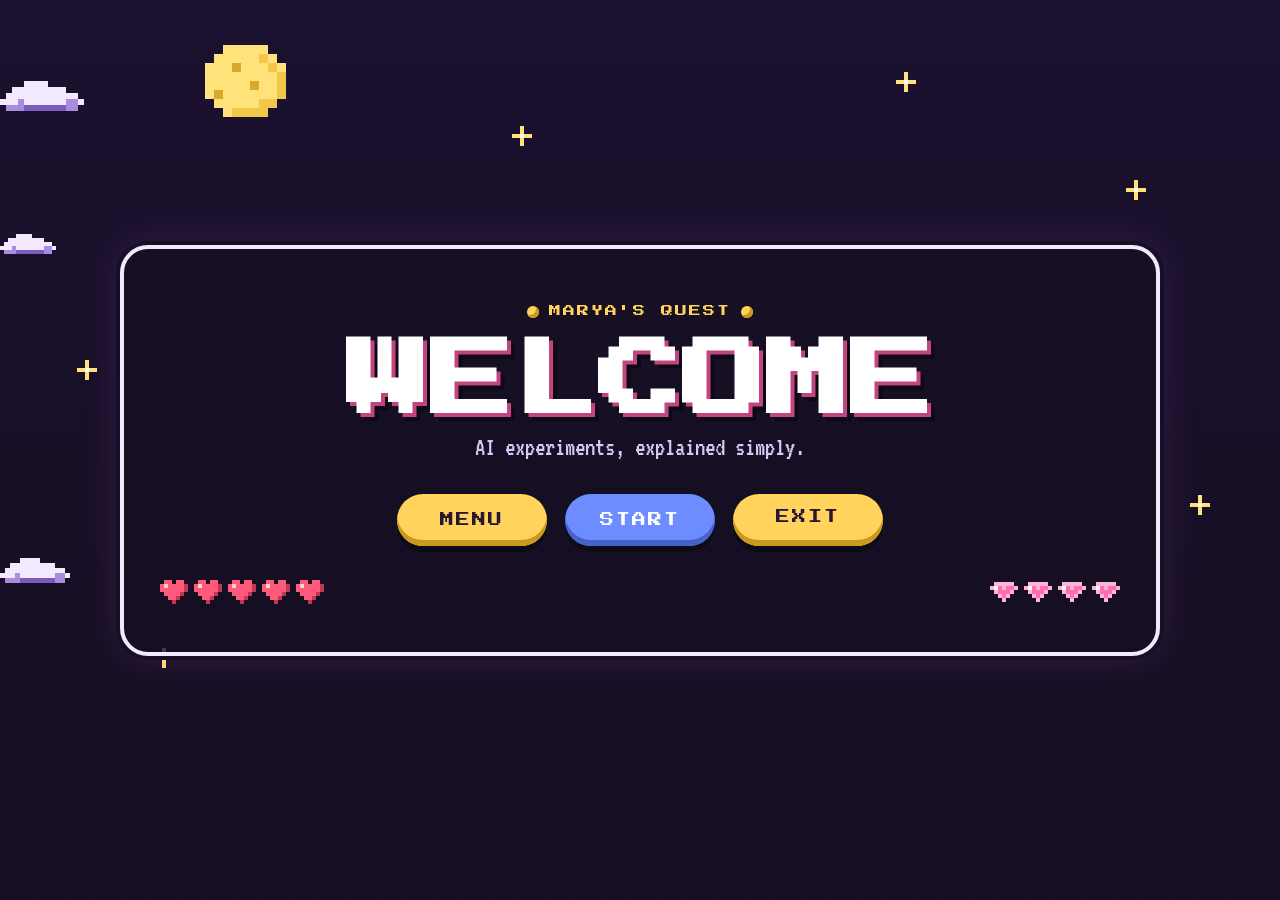
<file: static/start/index.html>
<!doctype html>
<html lang="en">
<head>
<meta charset="utf-8">
<meta name="viewport" content="width=device-width, initial-scale=1">
<title>Marya's Quest: press start</title>
<meta name="description" content="Press start to meet Marya: AI experiments, explained simply.">
<link rel="preconnect" href="https://fonts.googleapis.com">
<link href="https://fonts.googleapis.com/css2?family=Press+Start+2P&family=VT323&display=swap" rel="stylesheet">
<style>
  :root {
    --night: #170f24;
    --night-2: #24173a;
    --line: #f2e9ff;
    --pink: #ff6fae;
    --pink-dark: #c2457f;
    --pink-soft: #ffd1e6;
    --green: #7fd3a0;
    --yellow: #ffd35c;
    --blue: #6c8cff;
    --ink: #2a1630;
  }
  * { box-sizing: border-box; }
  html, body { margin: 0; height: 100%; }
  body {
    background: var(--night);
    color: var(--line);
    font-family: "Press Start 2P", monospace;
    overflow-x: hidden;
    image-rendering: pixelated;
  }
  /* starfield */
  .sky {
    position: fixed; inset: 0; z-index: 0; pointer-events: none;
    background:
      radial-gradient(1px 1px at 12% 18%, #fff8 50%, transparent 51%),
      radial-gradient(1px 1px at 27% 62%, #fff6 50%, transparent 51%),
      radial-gradient(1px 1px at 44% 30%, #fff8 50%, transparent 51%),
      radial-gradient(1px 1px at 63% 12%, #fff6 50%, transparent 51%),
      radial-gradient(1px 1px at 78% 48%, #fff8 50%, transparent 51%),
      radial-gradient(1px 1px at 91% 22%, #fff6 50%, transparent 51%),
      radial-gradient(1px 1px at 7% 80%, #fff6 50%, transparent 51%),
      radial-gradient(1px 1px at 55% 85%, #fff5 50%, transparent 51%),
      linear-gradient(#1b1130, var(--night) 70%);
  }
  .floor {
    position: fixed; left: -50%; right: -50%; bottom: -10vh; height: 45vh; z-index: 0; pointer-events: none;
    background-image:
      linear-gradient(#b05bd855 2px, transparent 2px),
      linear-gradient(90deg, #b05bd855 2px, transparent 2px);
    background-size: 60px 60px;
    transform: perspective(300px) rotateX(60deg);
    transform-origin: bottom;
    animation: floor 4s linear infinite;
    mask-image: linear-gradient(transparent, #000 40%);
  }
  @keyframes floor { to { background-position: 0 60px, 0 0; } }
  .sprite { position: fixed; z-index: 1; pointer-events: none; }
  .drift { animation: drift 40s linear infinite; }
  .drift.slow { animation-duration: 65s; }
  @keyframes drift { from { transform: translateX(-20vw); } to { transform: translateX(120vw); } }
  .twinkle { animation: twinkle 1.6s steps(2) infinite; }
  @keyframes twinkle { 50% { opacity: .25; transform: scale(.7); } }
  .bob { animation: bob 1.2s steps(2) infinite; }
  @keyframes bob { 50% { transform: translateY(-6px); } }

  main { position: relative; z-index: 2; min-height: 100%; display: flex; align-items: safe center; justify-content: center; padding: 24px 16px; }
  .screen { display: none; width: 100%; max-width: 1040px; }
  .screen.on { display: block; animation: pop .25s steps(3); }
  @keyframes pop { from { opacity: 0; transform: scale(.96); } }

  /* title screen */
  .frame {
    position: relative; border: 4px solid var(--line); border-radius: 28px;
    padding: 56px 24px 48px; text-align: center; background: #170f24cc;
    box-shadow: 0 0 0 4px var(--night), 0 0 40px #b05bd833;
  }
  .kicker { font-size: 12px; color: var(--yellow); letter-spacing: 2px; }
  .kicker span { display: inline-block; width: 12px; height: 12px; background: var(--yellow); border-radius: 50%; vertical-align: -1px; margin: 0 10px; box-shadow: inset -3px -3px 0 #c99a1e; }
  h1.big {
    margin: 22px 0 10px; font-size: clamp(36px, 9vw, 84px); line-height: 1; color: #fff;
    text-shadow: 4px 4px 0 var(--pink-dark), 8px 8px 0 #00000066;
  }
  .sub { font-family: VT323, monospace; font-size: 26px; color: #d9c8f5; margin: 0 0 34px; }
  .buttons { display: flex; flex-wrap: wrap; gap: 18px; justify-content: center; }
  .btn {
    font: inherit; font-size: 14px; letter-spacing: 2px; color: var(--ink); cursor: pointer;
    padding: 16px 28px; min-width: 150px; min-height: 52px; border: 0; border-radius: 999px;
    background: var(--yellow); box-shadow: inset 0 -6px 0 #c99a1e, 0 6px 0 #00000055;
    text-decoration: none; display: inline-block;
  }
  .btn.blue { background: var(--blue); color: #fff; box-shadow: inset 0 -6px 0 #4562c9, 0 6px 0 #00000055; }
  .btn.pink { background: var(--pink); color: #fff; box-shadow: inset 0 -6px 0 var(--pink-dark), 0 6px 0 #00000055; }
  .btn:hover, .btn:focus-visible { transform: translateY(-2px); outline: 3px solid #fff; outline-offset: 3px; }
  .btn:active { transform: translateY(3px); box-shadow: inset 0 -2px 0 #0003; }
  .blink { animation: blink 1s steps(2) infinite; }
  @keyframes blink { 50% { opacity: .35; } }
  .hud { display: flex; justify-content: space-between; align-items: center; margin-top: 34px; padding: 0 12px; gap: 12px; flex-wrap: wrap; }
  .hud .row { display: flex; gap: 6px; }

  /* dialogue */
  .talk { display: flex; flex-direction: column; align-items: center; gap: 28px; }
  .talk .hero { width: 192px; height: 168px; }
  .bubble {
    width: 100%; max-width: 760px; min-height: 170px; background: #fff; color: var(--ink);
    border: 4px solid var(--ink); border-radius: 10px; padding: 24px 26px 40px; position: relative;
    box-shadow: 0 0 0 4px var(--line), 8px 8px 0 4px #0006;
    font-family: VT323, monospace; font-size: 30px; line-height: 1.25;
  }
  .bubble .who { position: absolute; top: -20px; left: 20px; background: var(--pink); color: #fff; font-family: "Press Start 2P", monospace; font-size: 12px; padding: 8px 12px; border: 4px solid var(--ink); }
  .bubble .next { position: absolute; right: 18px; bottom: 12px; font-family: "Press Start 2P", monospace; font-size: 11px; color: var(--pink-dark); }
  .bubble button { all: unset; position: absolute; inset: 0; cursor: pointer; }
  .bubble button:focus-visible { outline: 3px dashed var(--pink); outline-offset: -10px; }

  /* about board */
  .marquee { overflow: hidden; background: var(--blue); border-block: 4px solid var(--ink); margin: 0 -16px 28px; }
  .marquee div { display: inline-block; white-space: nowrap; padding: 10px 0; font-size: 14px; color: #fff; animation: marquee 18s linear infinite; }
  @keyframes marquee { to { transform: translateX(-50%); } }
  .board { display: grid; grid-template-columns: 1fr 1.2fr 1fr; grid-template-areas: "level console hello" "weapons log skills"; gap: 28px 26px; align-items: start; }
  .level { grid-area: level; padding-top: 10px; }
  .level h2 { margin: 0; font-size: clamp(28px, 4vw, 44px); line-height: 1.1; color: var(--pink-soft); text-shadow: 3px 3px 0 var(--pink-dark); }
  .level p { margin: 14px 0 0; font-size: 12px; line-height: 1.6; color: var(--pink-soft); }
  .level .name { margin-top: 22px; font-size: clamp(22px, 3vw, 30px); color: var(--green); text-shadow: 3px 3px 0 #2d6b47; }
  .console { grid-area: console; justify-self: center; width: min(100%, 340px); }
  .shell { background: var(--pink); border: 4px solid var(--ink); border-radius: 22px; padding: 16px; box-shadow: inset -6px -6px 0 var(--pink-dark), 8px 8px 0 #0007; }
  .top { background: #3a2a44; border: 4px solid var(--ink); border-radius: 12px; padding: 12px 14px; }
  .lcd { background: #9fd8a9; border: 4px solid var(--ink); height: 170px; display: flex; align-items: center; justify-content: center; position: relative; overflow: hidden; }
  .lcd .zz { position: absolute; top: 14px; right: 22px; font-size: 12px; color: var(--ink); animation: zz 2s steps(4) infinite; }
  @keyframes zz { 0% { opacity: 0; transform: translate(0, 6px); } 50% { opacity: 1; } 100% { opacity: 0; transform: translate(10px, -10px); } }
  .hinge { height: 14px; margin: 0 26px; background: var(--pink-dark); border-inline: 4px solid var(--ink); }
  .bottom { display: grid; grid-template-columns: 56px 1fr 56px; gap: 12px; align-items: center; background: var(--pink); }
  .pad { width: 52px; height: 52px; position: relative; }
  .pad::before, .pad::after { content: ""; position: absolute; background: var(--ink); }
  .pad::before { left: 18px; top: 0; width: 16px; height: 52px; }
  .pad::after { top: 18px; left: 0; width: 52px; height: 16px; }
  .touch { background: var(--pink-soft); border: 4px solid var(--ink); height: 92px; background-image: linear-gradient(#c2457f33 2px, transparent 2px), linear-gradient(90deg, #c2457f33 2px, transparent 2px); background-size: 16px 16px; }
  .abxy { display: grid; grid-template-columns: repeat(2, 18px); gap: 8px; justify-content: center; }
  .abxy i { width: 18px; height: 18px; border-radius: 50%; background: var(--pink-soft); border: 3px solid var(--ink); }
  .win { background: var(--pink-soft); color: var(--ink); border: 4px solid var(--ink); box-shadow: 6px 6px 0 #0007; }
  .win .bar { background: var(--pink); border-bottom: 4px solid var(--ink); height: 26px; display: flex; justify-content: flex-end; gap: 4px; padding: 3px 4px; }
  .win .bar i { width: 14px; height: 14px; background: var(--pink-soft); border: 2px solid var(--ink); }
  .win .body { padding: 14px 16px 18px; font-family: VT323, monospace; font-size: 22px; line-height: 1.15; }
  .win h3 { margin: 0 0 12px; font-family: "Press Start 2P", monospace; font-size: 11px; text-align: center; background: var(--yellow); border: 3px solid var(--ink); padding: 8px; }
  .win p { margin: 0 0 8px; }
  .win b { color: var(--pink-dark); font-weight: normal; }
  .win ul { margin: 0; padding-left: 18px; }
  .hello { grid-area: hello; } .weapons { grid-area: weapons; } .log { grid-area: log; } .skills { grid-area: skills; }
  .chips { display: flex; flex-wrap: wrap; gap: 8px; }
  .chips span { background: #fff; border: 3px solid var(--ink); padding: 4px 8px; font-size: 20px; }
  .actions { display: flex; flex-wrap: wrap; gap: 16px; justify-content: center; margin-top: 34px; }

  /* quest log */
  .quests h2 { text-align: center; font-size: clamp(22px, 4vw, 34px); color: var(--yellow); text-shadow: 3px 3px 0 #9a6b00; margin: 0 0 28px; }
  .qgrid { display: grid; grid-template-columns: repeat(auto-fit, minmax(240px, 1fr)); gap: 22px; }
  .quest { text-decoration: none; }
  .quest .body { min-height: 150px; }
  .tag { display: inline-block; margin-top: 8px; padding: 4px 8px; border: 3px solid var(--ink); font-size: 18px; }
  .tag.done { background: var(--green); } .tag.wip { background: var(--yellow); }
  .quest:hover .win, .quest:focus-visible .win { transform: translate(-2px, -2px); box-shadow: 8px 8px 0 #0007; }
  .quest:focus-visible { outline: none; }

  @media (max-width: 860px) {
    .board { grid-template-columns: 1fr; grid-template-areas: "level" "console" "hello" "weapons" "log" "skills"; }
  }
  @media (prefers-reduced-motion: reduce) {
    *, *::before, *::after { animation: none !important; }
  }
  .sr { position: absolute; width: 1px; height: 1px; overflow: hidden; clip: rect(0 0 0 0); }
</style>
</head>
<body>
<div class="sky" aria-hidden="true"></div>
<div class="floor" aria-hidden="true"></div>
<div id="decor" aria-hidden="true"></div>

<main>
  <!-- TITLE -->
  <section class="screen on" id="title" aria-labelledby="t-h">
    <div class="frame">
      <div class="kicker"><span></span>MARYA'S QUEST<span></span></div>
      <h1 class="big" id="t-h">WELCOME</h1>
      <p class="sub">AI experiments, explained simply.</p>
      <div class="buttons">
        <button class="btn" data-go="quests">MENU</button>
        <button class="btn blue" data-go="talk" id="startBtn"><span class="blink">START</span></button>
        <a class="btn" href="https://github.com/woletee">EXIT</a>
      </div>
      <div class="hud">
        <div class="row" data-sprite="heart" data-n="5" aria-label="5 lives"></div>
        <div class="row" data-sprite="gem" data-n="4" aria-label="4 gems"></div>
      </div>
    </div>
  </section>

  <!-- DIALOGUE -->
  <section class="screen" id="talk" aria-label="Introduction">
    <div class="talk">
      <div class="hero bob" data-sprite="brain" data-scale="12"></div>
      <div class="bubble" aria-live="polite">
        <div class="who">MARYA</div>
        <span id="line"></span>
        <div class="next blink">CLICK ▶</div>
        <button id="advance" aria-label="Next line"></button>
      </div>
    </div>
  </section>

  <!-- ABOUT -->
  <section class="screen" id="about" aria-labelledby="lvl-h">
    <div class="marquee" aria-hidden="true"><div>★ About Me ★ About Me ★ About Me ★ About Me ★ About Me ★ About Me ★ About Me ★ About Me ★ About Me ★ About Me ★ About Me ★ About Me ★&nbsp;</div></div>
    <div class="board">
      <div class="level">
        <h2 id="lvl-h">LEVEL<br>01</h2>
        <p>Meet the<br>player</p>
        <div class="name">MARYA</div>
      </div>

      <div class="console" aria-hidden="true">
        <div class="shell">
          <div class="top"><div class="lcd"><div data-sprite="brain" data-scale="7" class="bob"></div><span class="zz">Zz</span></div></div>
        </div>
        <div class="hinge"></div>
        <div class="shell"><div class="bottom"><div class="pad"></div><div class="touch"></div><div class="abxy"><i></i><i></i><i></i><i></i></div></div></div>
      </div>

      <div class="win hello"><div class="bar"><i></i><i></i><i></i></div><div class="body">
        <h3>HELLO !!</h3>
        <p><b>Player:</b> Marya</p>
        <p><b>Role:</b> AI researcher and blogger</p>
        <p><b>Mission:</b> make AI papers easy to read, see and run.</p>
        <p><b>Status:</b> testing whether AI can learn to sleep.</p>
        <p>Let's start the game!</p>
      </div></div>

      <div class="win weapons"><div class="bar"><i></i><i></i><i></i></div><div class="body">
        <h3>WEAPONS MASTERY</h3>
        <div class="chips"><span>Python</span><span>PyTorch</span><span>MONAI</span><span>Hugging Face</span><span>Colab</span><span>Hugo</span></div>
      </div></div>

      <div class="win log"><div class="bar"><i></i><i></i><i></i></div><div class="body">
        <h3>TRAINING LOG</h3>
        <p><b>Nov 2026:</b> ran GPT-2 sleep experiments, 3 seeds</p>
        <p><b>Now:</b> designing Paper to Code</p>
        <p><b>Next:</b> repeat the sleep test on a bigger model</p>
      </div></div>

      <div class="win skills"><div class="bar"><i></i><i></i><i></i></div><div class="body">
        <h3>SKILLS MASTERY</h3>
        <ul>
          <li>Diffusion models</li>
          <li>Medical image translation (MRI → CT)</li>
          <li>Continual learning</li>
          <li>Experiment design</li>
          <li>Technical writing</li>
        </ul>
      </div></div>
    </div>
    <div class="actions">
      <button class="btn" data-go="title">◀ TITLE</button>
      <button class="btn pink" data-go="quests">NEXT LEVEL ▶</button>
    </div>
  </section>

  <!-- QUEST LOG -->
  <section class="screen quests" id="quests" aria-labelledby="q-h">
    <h2 id="q-h">QUEST LOG</h2>
    <div class="qgrid">
      <a class="quest" href="https://woletee.github.io/blog/can-ai-learn-to-sleep/">
        <div class="win"><div class="bar"><i></i><i></i><i></i></div><div class="body">
          <h3>QUEST 1</h3>
          <p>Can AI learn to sleep? A GPT-2 experiment on forgetting.</p>
          <span class="tag done">CLEARED</span>
        </div></div>
      </a>
      <a class="quest" href="https://woletee.github.io/blog/">
        <div class="win"><div class="bar"><i></i><i></i><i></i></div><div class="body">
          <h3>QUEST 2</h3>
          <p>Paper to Code: papers you can read, see and run.</p>
          <span class="tag wip">IN PROGRESS</span>
        </div></div>
      </a>
      <a class="quest" href="https://github.com/woletee">
        <div class="win"><div class="bar"><i></i><i></i><i></i></div><div class="body">
          <h3>QUEST 3</h3>
          <p>MRI to CT: translating scans with diffusion models.</p>
          <span class="tag wip">IN PROGRESS</span>
        </div></div>
      </a>
    </div>
    <div class="actions">
      <button class="btn" data-go="title">◀ TITLE</button>
      <button class="btn blue" data-go="about">ABOUT ME</button>
    </div>
  </section>
</main>

<script>
  // tiny pixel-art renderer: each string row is a line of pixels
  const ART = {
    heart: { c: { r: "#ff5a7a", R: "#c23656", w: "#ffd1dc" }, m: [".rr.rr.", "rwrrrrR", "rrrrrrR", ".rrrrR.", "..rrR..", "...R..."] },
    gem:   { c: { c: "#ffb3d9", C: "#ff6fae", w: "#ffffff" }, m: [".ccccc.", "cwCcCCc", ".cCCCc.", "..cCc..", "...c..."] },
    star:  { c: { y: "#ffe27a", Y: "#ffffff" }, m: ["..y..", "..y..", "yyYyy", "..y..", "..y.."] },
    cloud: { c: { w: "#f2e9ff", p: "#a98be0", P: "#7a5cc0" }, m: ["....wwww......", "..wwwwwwwww...", ".wwwwwwwwwwww.", "wwwpwwwwwwwppw", ".pppPPPPPPPpp."] },
    moon:  { c: { y: "#ffe27a", Y: "#f2c84b", o: "#d9a92a" }, m: ["..yyyyy..", ".yyyyyYy.", "yyyoyyyYy", "yyyyyyyyY", "yyyyyoyyY", "yoyyyyyyY", ".yyyyyYY.", "..yYYYY.."] },
    brain: { c: { p: "#ff9ecf", P: "#e86aa8", k: "#2a1630", w: "#ffffff" }, m: [
      "....pppppppp....",
      "..ppPPppppPPpp..",
      ".pPPppPPPPppPPp.",
      "pPppPPppppPPppPp",
      "pppPPppPPppPPppp",
      "pPPppPPppPPppPPp",
      "ppppkkkppkkkpppp",
      "pPPppppppppppPPp",
      ".ppppppkkppppPp.",
      "..pPpppppppPpp..",
      "....pppppppp....",
      ".....kk..kk....."] }
  };
  function svg(name, scale) {
    const a = ART[name], h = a.m.length, w = a.m[0].length;
    let r = "";
    a.m.forEach((row, y) => [...row].forEach((ch, x) => { if (a.c[ch]) r += `<rect x="${x}" y="${y}" width="1" height="1" fill="${a.c[ch]}"/>`; }));
    return `<svg width="${w * scale}" height="${h * scale}" viewBox="0 0 ${w} ${h}" shape-rendering="crispEdges" aria-hidden="true">${r}</svg>`;
  }
  document.querySelectorAll("[data-sprite]").forEach(el => {
    const n = +(el.dataset.n || 1), s = +(el.dataset.scale || 4);
    el.innerHTML = Array.from({ length: n }, () => svg(el.dataset.sprite, s)).join("");
  });

  // background decorations
  const decor = document.getElementById("decor");
  const place = (name, scale, style, cls) => {
    const d = document.createElement("div");
    d.className = "sprite " + (cls || ""); d.style.cssText = style; d.innerHTML = svg(name, scale);
    decor.appendChild(d);
  };
  place("moon", 9, "top:5vh;left:16vw;");
  place("cloud", 6, "top:9vh;left:0;", "drift");
  place("cloud", 4, "top:26vh;left:0;animation-delay:-25s", "drift slow");
  place("cloud", 5, "top:62vh;left:0;animation-delay:-12s", "drift slow");
  [["8vh", "70vw", 0], ["20vh", "88vw", .4], ["40vh", "6vw", .8], ["55vh", "93vw", 1.1], ["14vh", "40vw", .6], ["72vh", "12vw", 1.3]].forEach(([t, l, d]) =>
    place("star", 4, `top:${t};left:${l};animation-delay:${d}s`, "twinkle"));

  // screens
  const show = id => {
    document.querySelectorAll(".screen").forEach(s => s.classList.toggle("on", s.id === id));
    if (id === "talk") startTalk();
    const f = document.querySelector(`#${id} button, #${id} a`); if (f) f.focus({ preventScroll: true });
  };
  document.querySelectorAll("[data-go]").forEach(b => b.addEventListener("click", () => show(b.dataset.go)));

  // typewriter dialogue
  const LINES = [
    "Hi, I'm Marya!",
    "I take AI research papers and turn them into small experiments you can run.",
    "Lately I've been asking: can AI learn to sleep?",
    "Ready to meet the player?"
  ];
  let li = 0, ci = 0, timer = null;
  const lineEl = document.getElementById("line");
  const reduce = matchMedia("(prefers-reduced-motion: reduce)").matches;
  function type() {
    clearInterval(timer);
    const text = LINES[li]; ci = 0;
    if (reduce) { lineEl.textContent = text; ci = text.length; return; }
    lineEl.textContent = "";
    timer = setInterval(() => {
      lineEl.textContent = text.slice(0, ++ci);
      if (ci >= text.length) clearInterval(timer);
    }, 38);
  }
  function startTalk() { li = 0; type(); }
  function advance() {
    if (ci < LINES[li].length) { clearInterval(timer); lineEl.textContent = LINES[li]; ci = LINES[li].length; return; }
    if (++li >= LINES.length) { show("about"); return; }
    type();
  }
  document.getElementById("advance").addEventListener("click", advance);
  document.addEventListener("keydown", e => {
    if (e.key !== "Enter" && e.key !== " ") return;
    const on = document.querySelector(".screen.on").id;
    if (on === "title" && document.activeElement === document.body) { e.preventDefault(); show("talk"); }
  });
</script>
</body>
</html>
</file>
